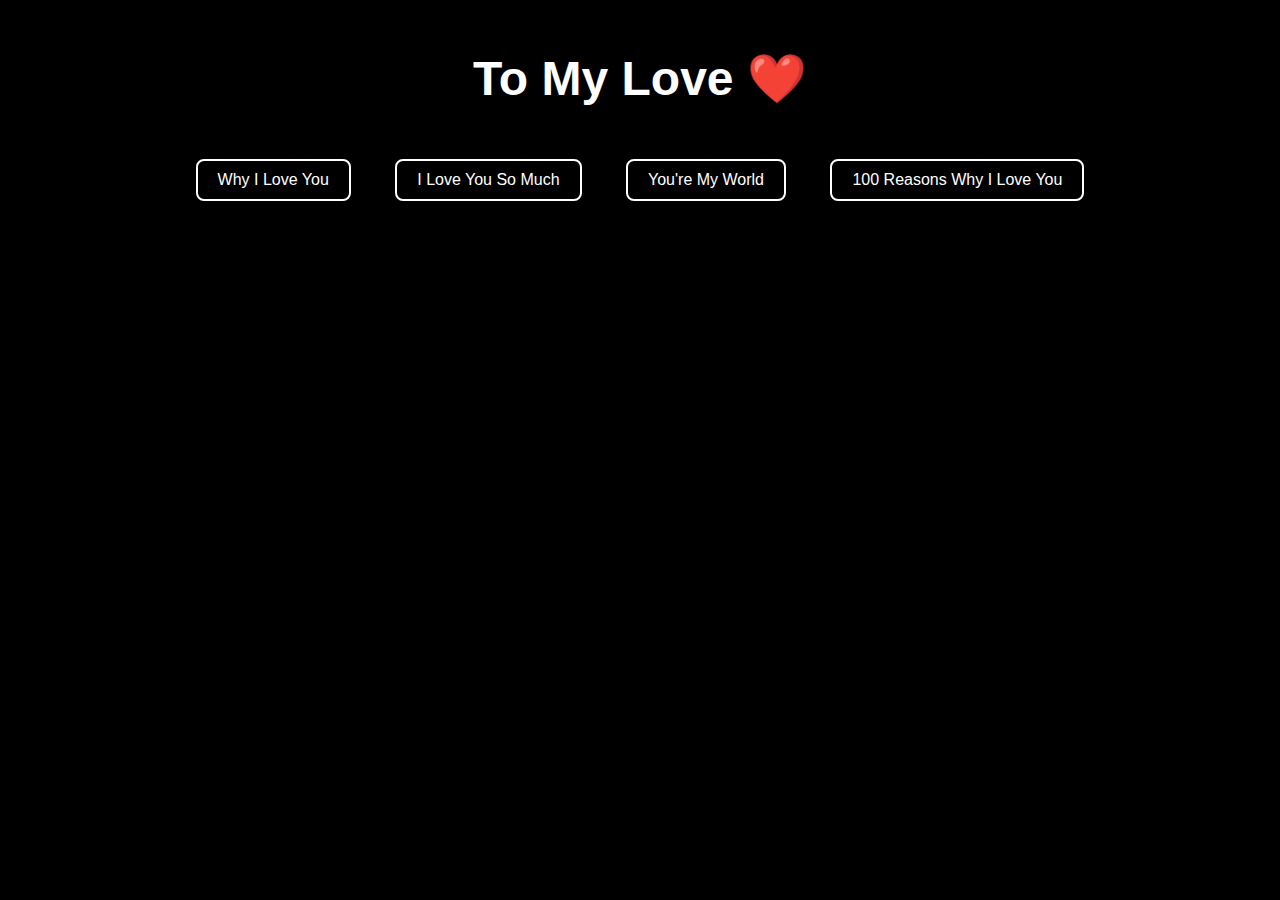
<file: index.html>
<!DOCTYPE html>
<html lang="en">
<head>
  <meta charset="UTF-8">
  <meta name="viewport" content="width=device-width, initial-scale=1.0">
  <title>My Love for You</title>
  <link href="https://fonts.googleapis.com/css2?family=Playfair+Display:wght@400;700&display=swap" rel="stylesheet">
  <link rel="stylesheet" href="style.css">
</head>
<body>
  <div class="container">
    <h1 class="title">To My Love ❤️</h1>
    <div class="buttons">
      <a href="why.html" class="btn">Why I Love You</a>
      <a href="ilove.html" class="btn">I Love You So Much</a>
      <a href="world.html" class="btn">You're My World</a>
      <a href="reasons.html" class="btn">100 Reasons Why I Love You</a>
    </div>
  </div>
</body>
</html>
</file>
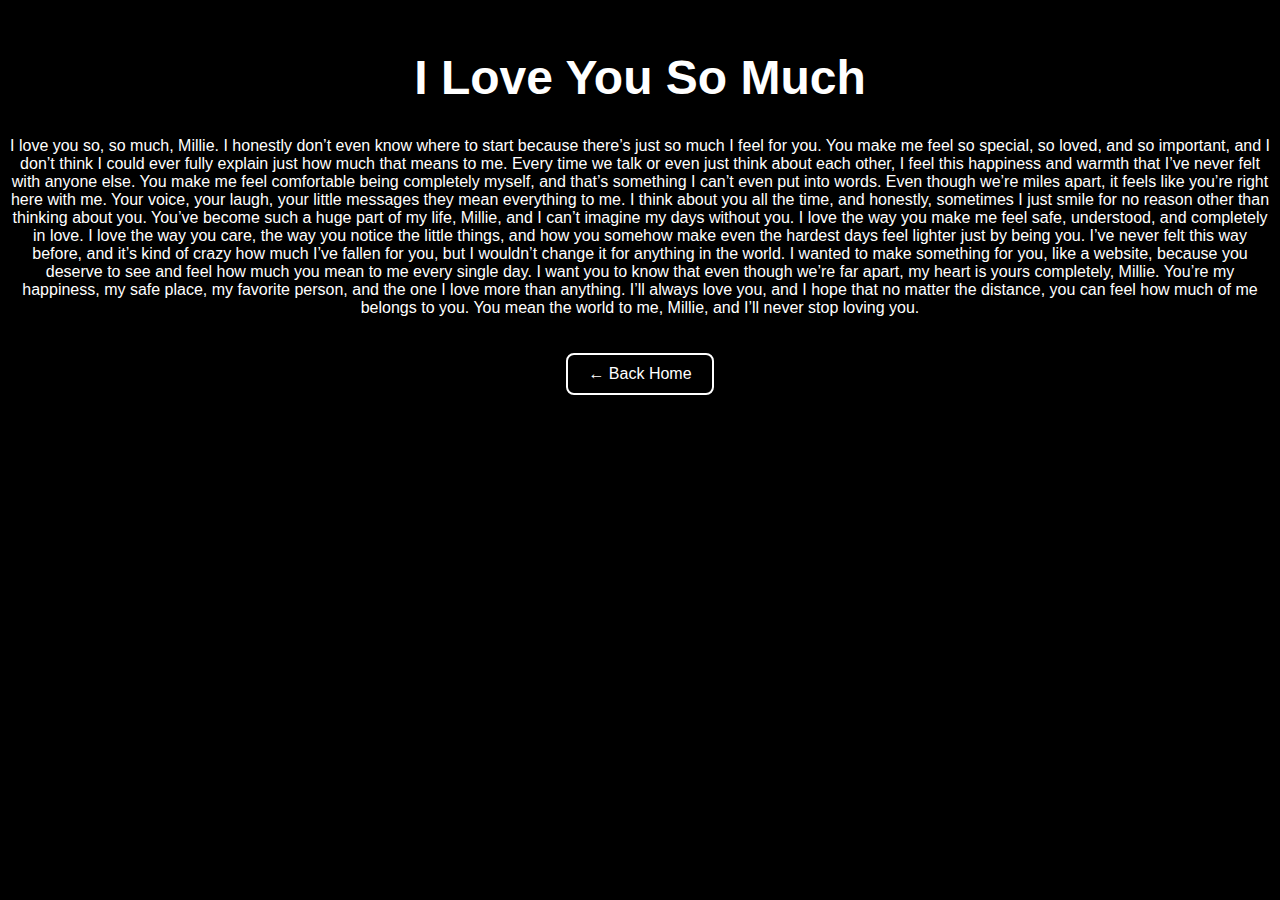
<file: ilove.html>
<!DOCTYPE html>
<html lang="en">
<head>
  <meta charset="UTF-8">
  <meta name="viewport" content="width=device-width, initial-scale=1.0">
  <title>I Love You So Much</title>
  <link href="https://fonts.googleapis.com/css2?family=Playfair+Display:wght@400;700&display=swap" rel="stylesheet">
  <link rel="stylesheet" href="style.css">
</head>
<body>
  <div class="container">
    <h1 class="title">I Love You So Much</h1>
    <p class="content">
      I love you so, so much, Millie. I honestly don’t even know where to start because there’s just so much I feel for you. You make me feel so special, so loved, and so important, and I don’t think I could ever fully explain just how much that means to me. Every time we talk or even just think about each other, I feel this happiness and warmth that I’ve never felt with anyone else. You make me feel comfortable being completely myself, and that’s something I can’t even put into words.

Even though we’re miles apart, it feels like you’re right here with me. Your voice, your laugh, your little messages they mean everything to me. I think about you all the time, and honestly, sometimes I just smile for no reason other than thinking about you. You’ve become such a huge part of my life, Millie, and I can’t imagine my days without you.

I love the way you make me feel safe, understood, and completely in love. I love the way you care, the way you notice the little things, and how you somehow make even the hardest days feel lighter just by being you. I’ve never felt this way before, and it’s kind of crazy how much I’ve fallen for you, but I wouldn’t change it for anything in the world.

I wanted to make something for you, like a website, because you deserve to see and feel how much you mean to me every single day. I want you to know that even though we’re far apart, my heart is yours completely, Millie. You’re my happiness, my safe place, my favorite person, and the one I love more than anything. I’ll always love you, and I hope that no matter the distance, you can feel how much of me belongs to you.

You mean the world to me, Millie, and I’ll never stop loving you.
    </p>
    <a href="index.html" class="btn back-btn">← Back Home</a>
  </div>
</body>
</html>
</file>
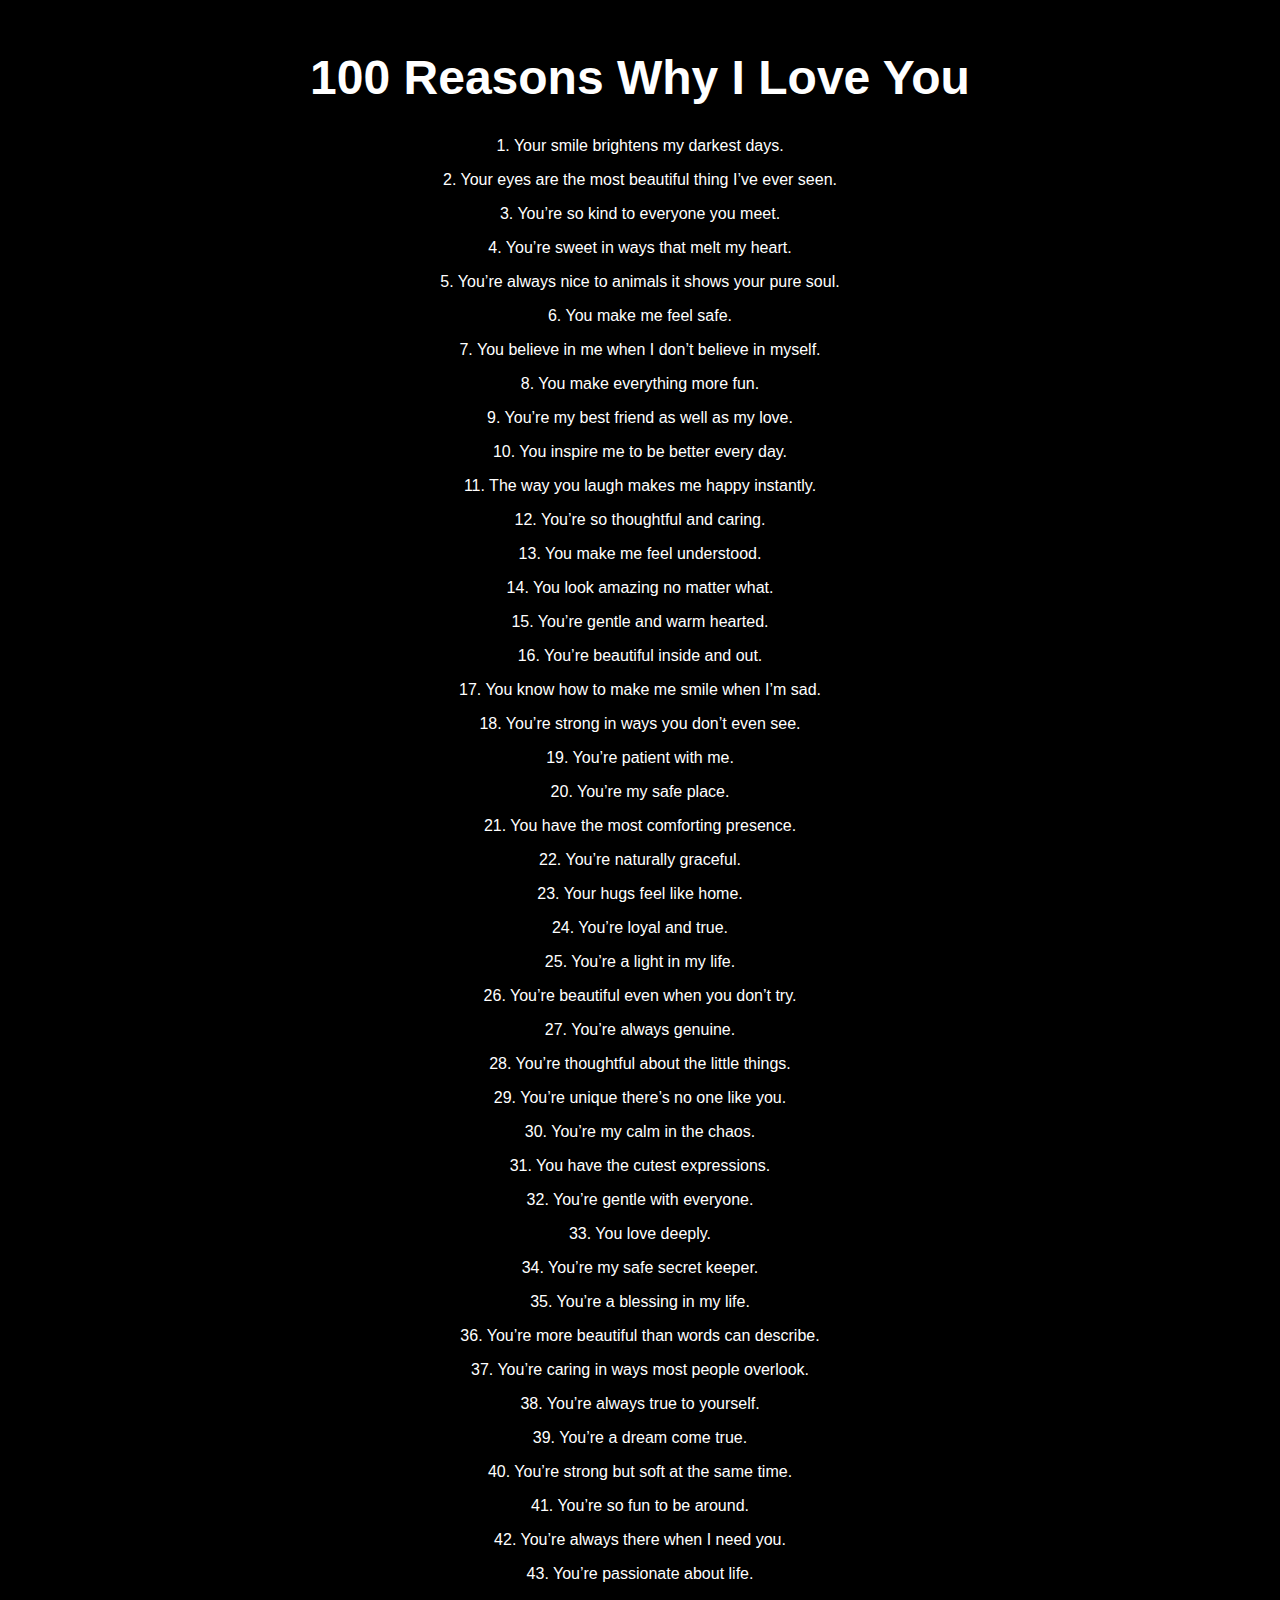
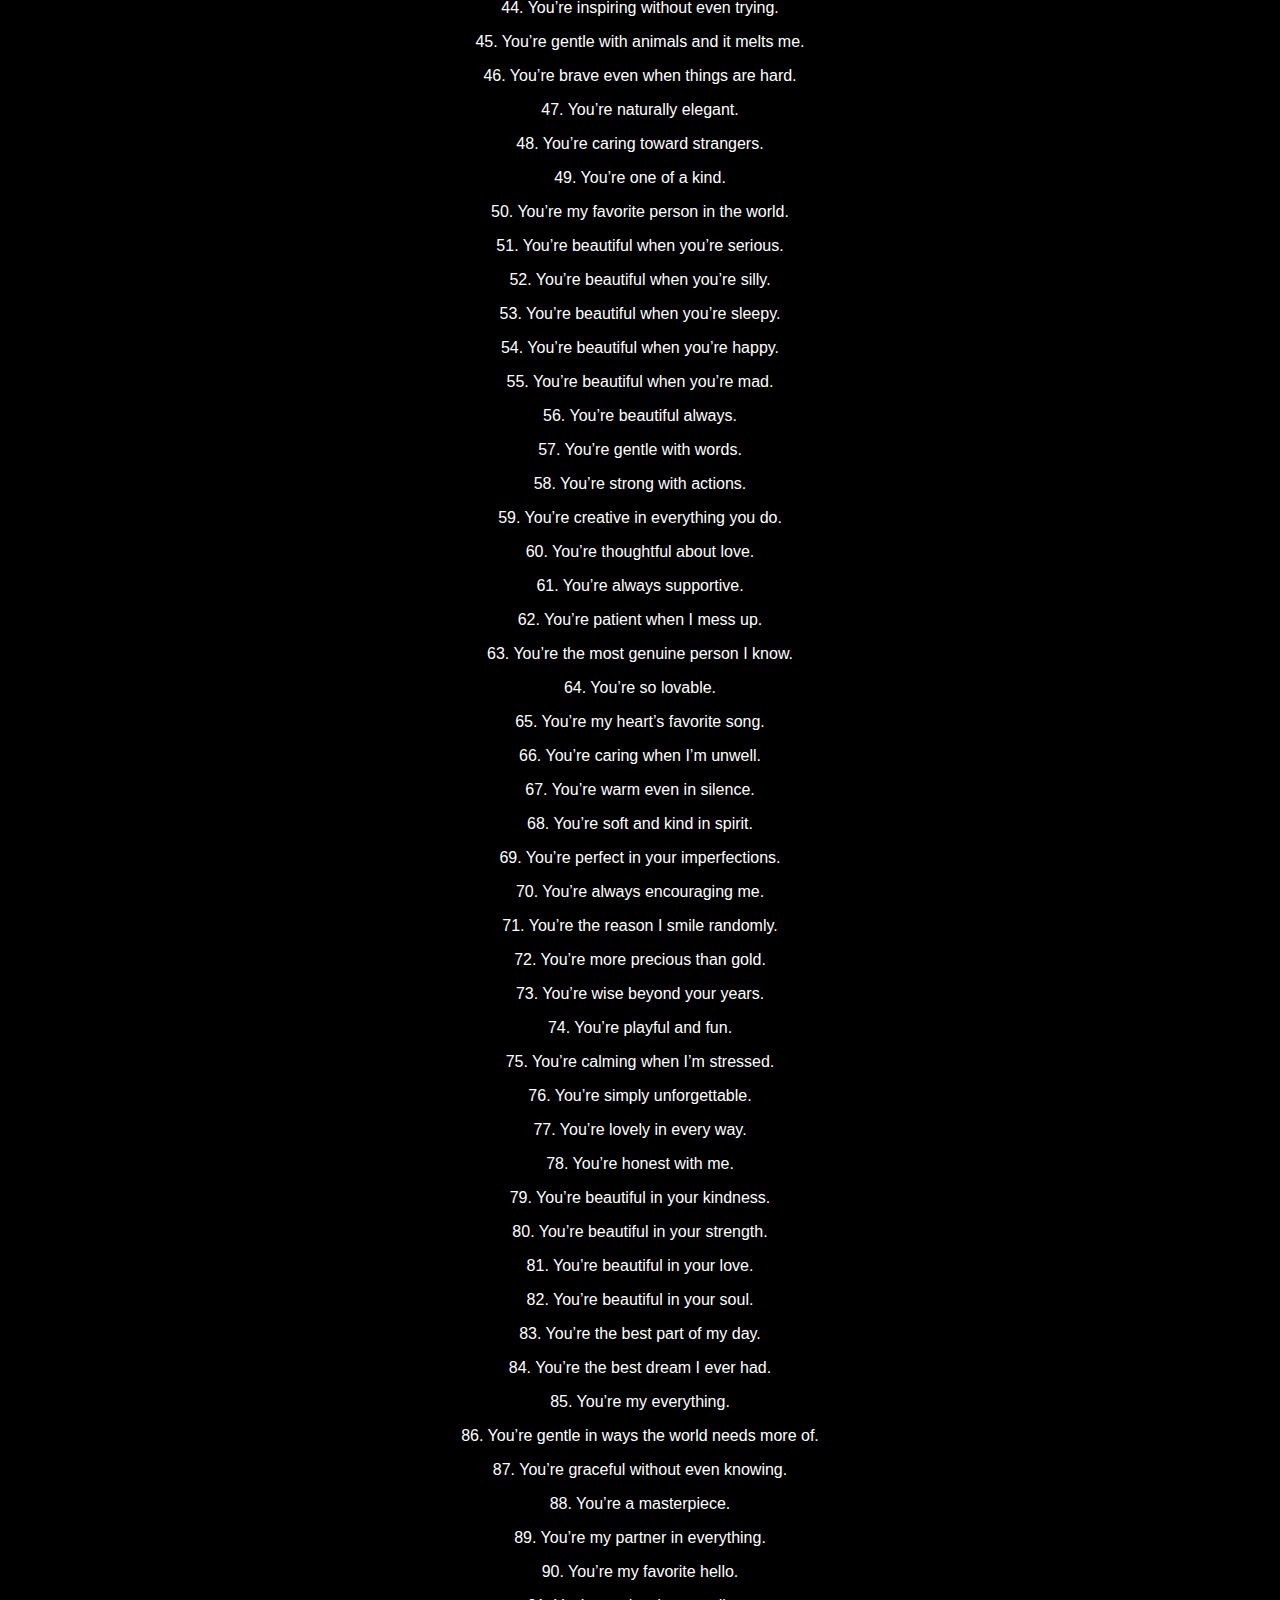
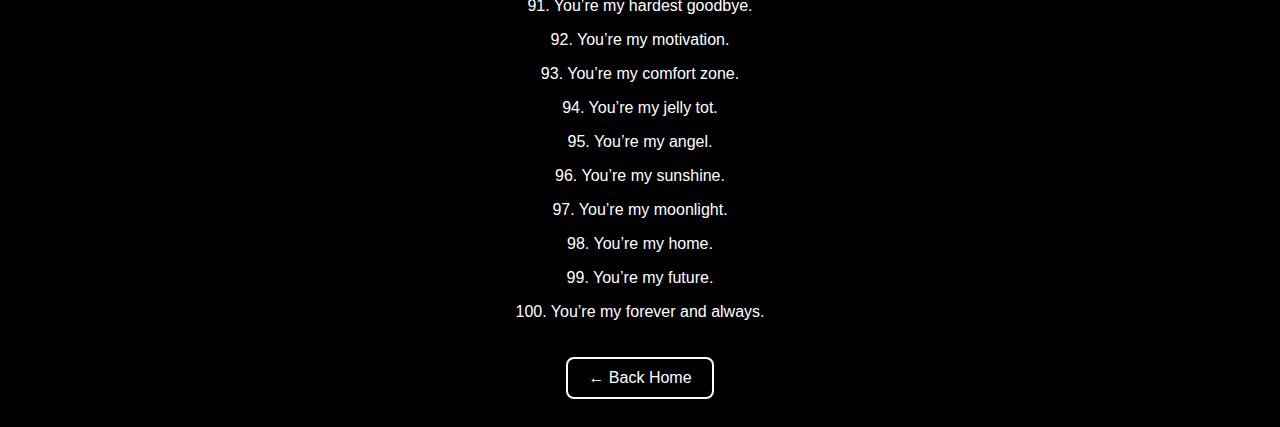
<file: reasons.html>
<!DOCTYPE html>
<html lang="en">
<head>
  <meta charset="UTF-8">
  <meta name="viewport" content="width=device-width, initial-scale=1.0">
  <title>100 Reasons Why I Love You</title>
  <link href="https://fonts.googleapis.com/css2?family=Playfair+Display:wght@400;700&display=swap" rel="stylesheet">
  <link rel="stylesheet" href="style.css">
</head>
<body>
  <div class="container">
    <h1 class="title">100 Reasons Why I Love You</h1>

    <div class="text-block">
     <div class="text-block">
  <p>1. Your smile brightens my darkest days.</p>
  <p>2. Your eyes are the most beautiful thing I’ve ever seen.</p>
  <p>3. You’re so kind to everyone you meet.</p>
  <p>4. You’re sweet in ways that melt my heart.</p>
  <p>5. You’re always nice to animals it shows your pure soul.</p>
  <p>6. You make me feel safe.</p>
  <p>7. You believe in me when I don’t believe in myself.</p>
  <p>8. You make everything more fun.</p>
  <p>9. You’re my best friend as well as my love.</p>
  <p>10. You inspire me to be better every day.</p>
  <p>11. The way you laugh makes me happy instantly.</p>
  <p>12. You’re so thoughtful and caring.</p>
  <p>13. You make me feel understood.</p>
  <p>14. You look amazing no matter what.</p>
  <p>15. You’re gentle and warm hearted.</p>
  <p>16. You’re beautiful inside and out.</p>
  <p>17. You know how to make me smile when I’m sad.</p>
  <p>18. You’re strong in ways you don’t even see.</p>
  <p>19. You’re patient with me.</p>
  <p>20. You’re my safe place.</p>
  <p>21. You have the most comforting presence.</p>
  <p>22. You’re naturally graceful.</p>
  <p>23. Your hugs feel like home.</p>
  <p>24. You’re loyal and true.</p>
  <p>25. You’re a light in my life.</p>
  <p>26. You’re beautiful even when you don’t try.</p>
  <p>27. You’re always genuine.</p>
  <p>28. You’re thoughtful about the little things.</p>
  <p>29. You’re unique there’s no one like you.</p>
  <p>30. You’re my calm in the chaos.</p>
  <p>31. You have the cutest expressions.</p>
  <p>32. You’re gentle with everyone.</p>
  <p>33. You love deeply.</p>
  <p>34. You’re my safe secret keeper.</p>
  <p>35. You’re a blessing in my life.</p>
  <p>36. You’re more beautiful than words can describe.</p>
  <p>37. You’re caring in ways most people overlook.</p>
  <p>38. You’re always true to yourself.</p>
  <p>39. You’re a dream come true.</p>
  <p>40. You’re strong but soft at the same time.</p>
  <p>41. You’re so fun to be around.</p>
  <p>42. You’re always there when I need you.</p>
  <p>43. You’re passionate about life.</p>
  <p>44. You’re inspiring without even trying.</p>
  <p>45. You’re gentle with animals and it melts me.</p>
  <p>46. You’re brave even when things are hard.</p>
  <p>47. You’re naturally elegant.</p>
  <p>48. You’re caring toward strangers.</p>
  <p>49. You’re one of a kind.</p>
  <p>50. You’re my favorite person in the world.</p>
  <p>51. You’re beautiful when you’re serious.</p>
  <p>52. You’re beautiful when you’re silly.</p>
  <p>53. You’re beautiful when you’re sleepy.</p>
  <p>54. You’re beautiful when you’re happy.</p>
  <p>55. You’re beautiful when you’re mad.</p>
  <p>56. You’re beautiful always.</p>
  <p>57. You’re gentle with words.</p>
  <p>58. You’re strong with actions.</p>
  <p>59. You’re creative in everything you do.</p>
  <p>60. You’re thoughtful about love.</p>
  <p>61. You’re always supportive.</p>
  <p>62. You’re patient when I mess up.</p>
  <p>63. You’re the most genuine person I know.</p>
  <p>64. You’re so lovable.</p>
  <p>65. You’re my heart’s favorite song.</p>
  <p>66. You’re caring when I’m unwell.</p>
  <p>67. You’re warm even in silence.</p>
  <p>68. You’re soft and kind in spirit.</p>
  <p>69. You’re perfect in your imperfections.</p>
  <p>70. You’re always encouraging me.</p>
  <p>71. You’re the reason I smile randomly.</p>
  <p>72. You’re more precious than gold.</p>
  <p>73. You’re wise beyond your years.</p>
  <p>74. You’re playful and fun.</p>
  <p>75. You’re calming when I’m stressed.</p>
  <p>76. You’re simply unforgettable.</p>
  <p>77. You’re lovely in every way.</p>
  <p>78. You’re honest with me.</p>
  <p>79. You’re beautiful in your kindness.</p>
  <p>80. You’re beautiful in your strength.</p>
  <p>81. You’re beautiful in your love.</p>
  <p>82. You’re beautiful in your soul.</p>
  <p>83. You’re the best part of my day.</p>
  <p>84. You’re the best dream I ever had.</p>
  <p>85. You’re my everything.</p>
  <p>86. You’re gentle in ways the world needs more of.</p>
  <p>87. You’re graceful without even knowing.</p>
  <p>88. You’re a masterpiece.</p>
  <p>89. You’re my partner in everything.</p>
  <p>90. You’re my favorite hello.</p>
  <p>91. You’re my hardest goodbye.</p>
  <p>92. You’re my motivation.</p>
  <p>93. You’re my comfort zone.</p>
  <p>94. You’re my jelly tot.</p>
  <p>95. You’re my angel.</p>
  <p>96. You’re my sunshine.</p>
  <p>97. You’re my moonlight.</p>
  <p>98. You’re my home.</p>
  <p>99. You’re my future.</p>
  <p>100. You’re my forever and always.</p>
</div>

    </div>

    <a href="index.html" class="btn back-btn">← Back Home</a>
  </div>
</body>
</html>
</file>
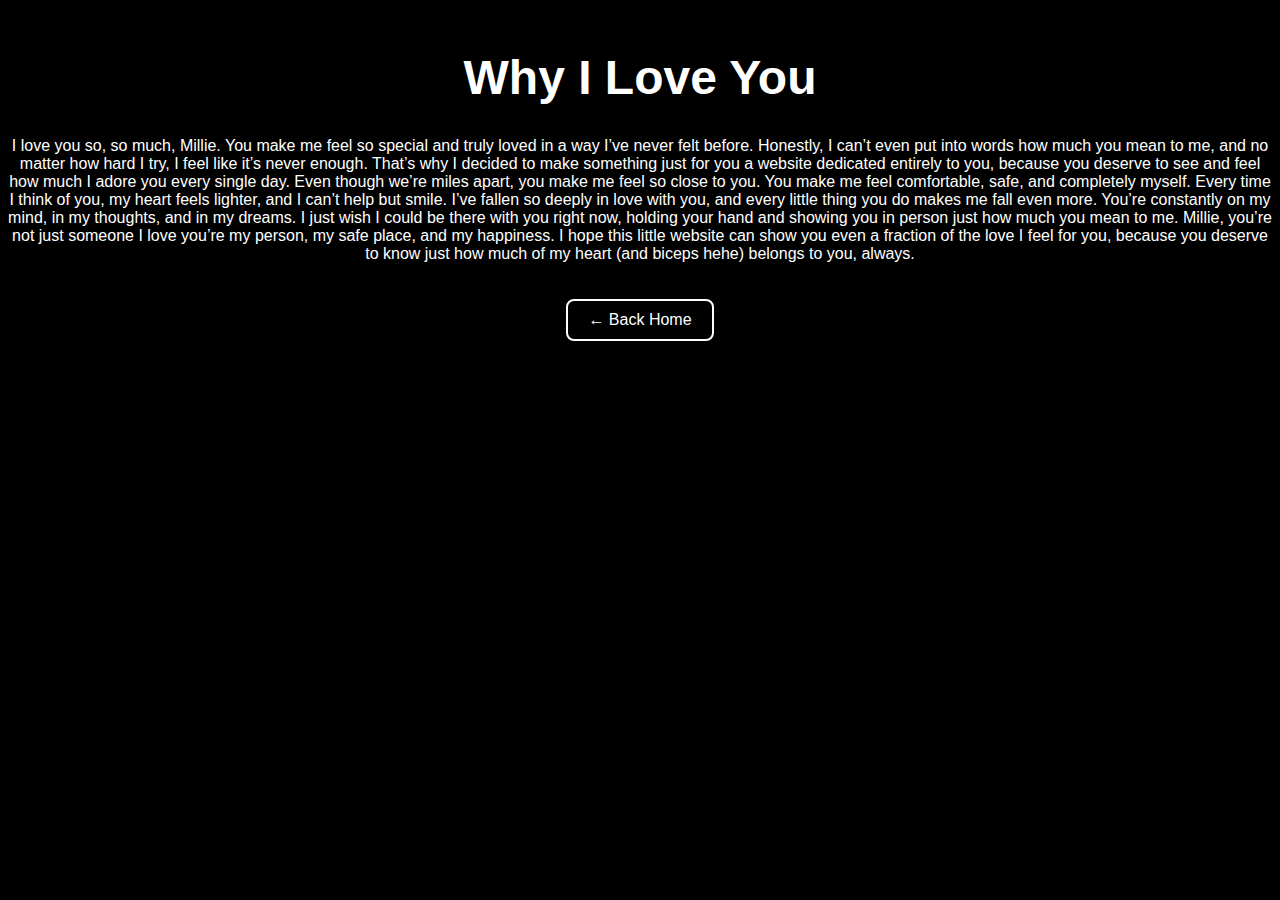
<file: why.html>
<!DOCTYPE html>
<html lang="en">
<head>
  <meta charset="UTF-8">
  <meta name="viewport" content="width=device-width, initial-scale=1.0">
  <title>Why I Love You</title>
  <link href="https://fonts.googleapis.com/css2?family=Playfair+Display:wght@400;700&display=swap" rel="stylesheet">
  <link rel="stylesheet" href="style.css">
</head>
<body>
  <div class="container">
    <h1 class="title">Why I Love You</h1>
    <p class="content">
      I love you so, so much, Millie. You make me feel so special and truly loved in a way I’ve never felt before. Honestly, I can’t even put into words how much you mean to me, and no matter how hard I try, I feel like it’s never enough. That’s why I decided to make something just for you a website dedicated entirely to you, because you deserve to see and feel how much I adore you every single day.

Even though we’re miles apart, you make me feel so close to you. You make me feel comfortable, safe, and completely myself. Every time I think of you, my heart feels lighter, and I can’t help but smile. I’ve fallen so deeply in love with you, and every little thing you do makes me fall even more. You’re constantly on my mind, in my thoughts, and in my dreams. I just wish I could be there with you right now, holding your hand and showing you in person just how much you mean to me.

Millie, you’re not just someone I love you’re my person, my safe place, and my happiness. I hope this little website can show you even a fraction of the love I feel for you, because you deserve to know just how much of my heart (and biceps hehe) belongs to you, always.
    </p>
    <a href="index.html" class="btn back-btn">← Back Home</a>
  </div>
</body>
</html>
</file>
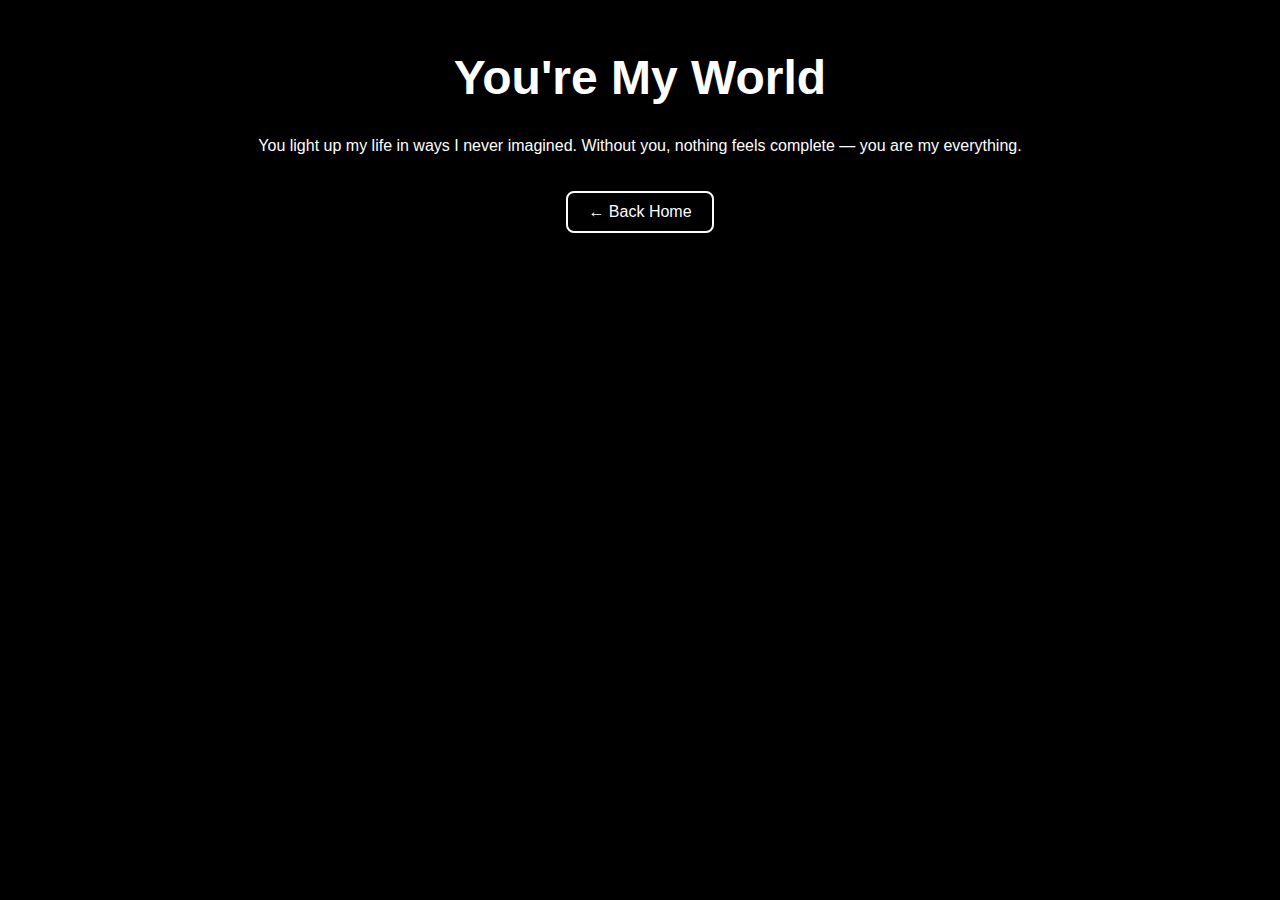
<file: world.html>
<!DOCTYPE html>
<html lang="en">
<head>
  <meta charset="UTF-8">
  <meta name="viewport" content="width=device-width, initial-scale=1.0">
  <title>You're My World</title>
  <link href="https://fonts.googleapis.com/css2?family=Playfair+Display:wght@400;700&display=swap" rel="stylesheet">
  <link rel="stylesheet" href="style.css">
</head>
<body>
  <div class="container">
    <h1 class="title">You're My World</h1>
    <p class="content">
      You light up my life in ways I never imagined. Without you, nothing feels complete — you are my everything.
    </p>
    <a href="index.html" class="btn back-btn">← Back Home</a>
  </div>
</body>
</html>
</file>
<file: style.css>
body {
  background-color: black;
  color: white;
  font-family: Arial, sans-serif;
  text-align: center;
}

h1 {
  font-size: 3em;
  margin-top: 50px;
}

a {
  color: white;
  text-decoration: none;
  border: 2px solid white;
  padding: 10px 20px;
  display: inline-block;
  margin: 20px;
  border-radius: 8px;
}

a:hover {
  background-color: white;
  color: black;
}
</file>
